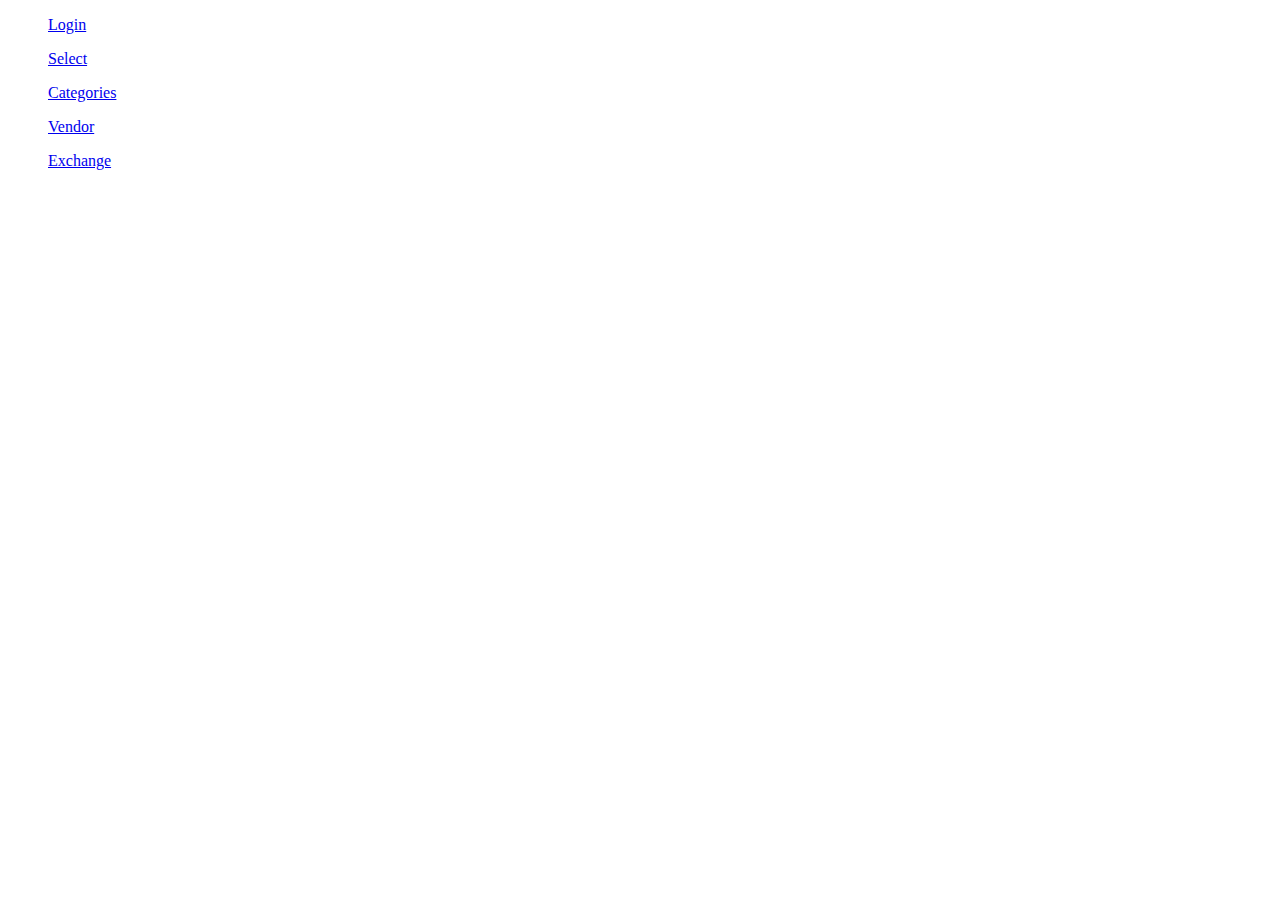
<file: index.html>
<!DOCTYPE html>
<html lang="en">
<head>
    <meta charset="UTF-8">
    <meta name="viewport" content="width=device-width, initial-scale=1.0">
    <title>Document</title>
</head>
<body>
    <li>
        <ol><a href="login2.html">Login</a></ol>
        <ol><a href="select2.html">Select</a></ol>
        <ol><a href="category2.html">Categories</a></ol>
        <ol><a href="vendors2.html">Vendor</a></ol>
        <ol><a href="exchange.html">Exchange</a></ol>
    </li>
</body>
</html>
</file>
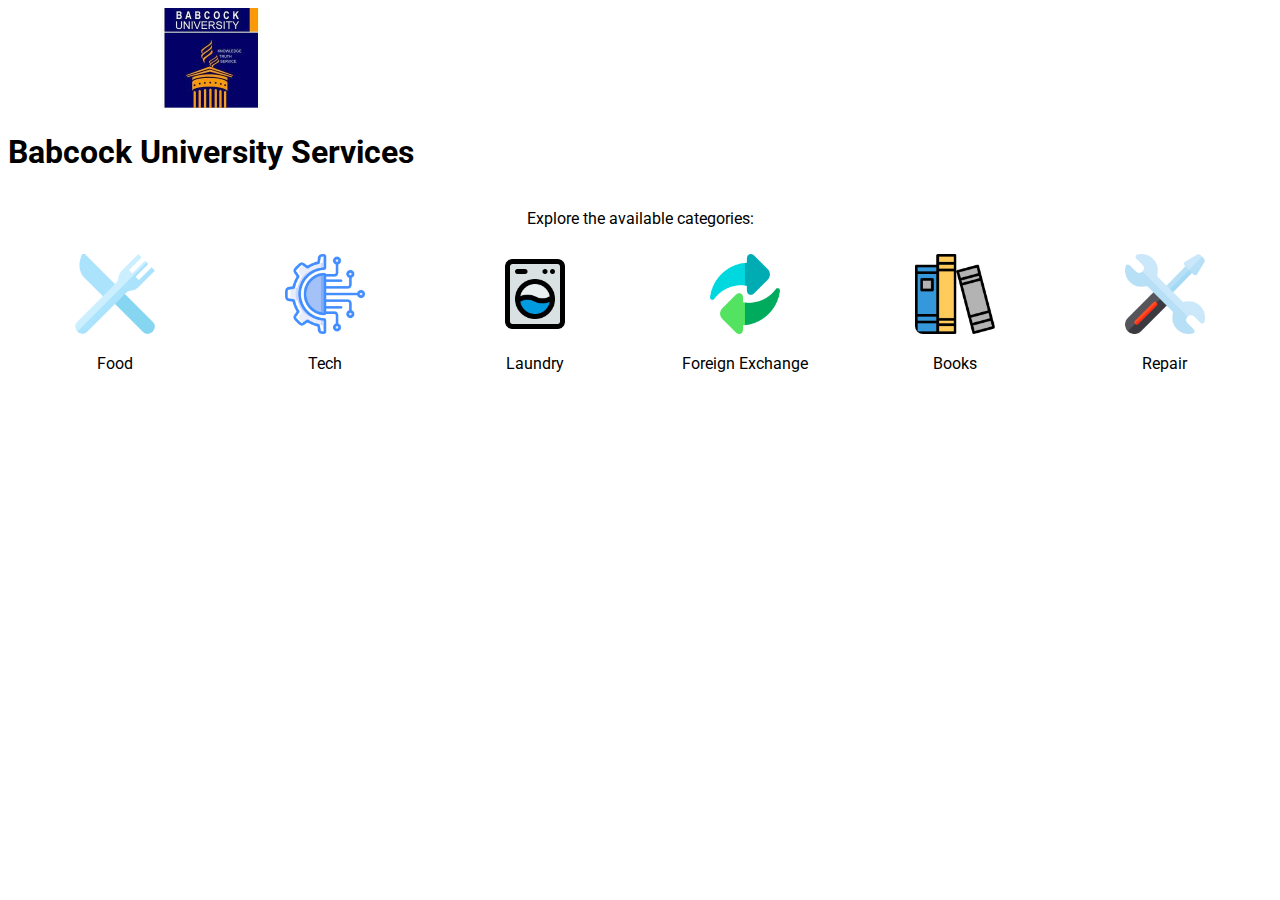
<file: category.html>
<!DOCTYPE html>
<html lang="en">
<head>
    <meta charset="UTF-8">
    <meta name="viewport" content="width=device-width, initial-scale=1.0">
    <title>Services - Babcock University</title>
    <style>

@import url('https://fonts.googleapis.com/css2?family=Roboto:wght@400;500;700&display=swap');

body {
    font-family: 'Roboto', sans-serif;
}
        /* General Grid for Categories */
.category-grid {
    display: grid;
    grid-template-columns: repeat(auto-fit, minmax(120px, 1fr));
    gap: 15px;
    justify-items: center;
    padding: 10px;
}

.category {
    text-align: center;
}


.category-icon {
    width: 80px;
    height: 80px;
    border-radius: 10%;
}

.header{
    text-align: center;
    display: inline-block;
    align-items: center;
}

.header > img{
    height: 100px;
    width: max-content;   
}

.exp{
    text-align: center;
}

    </style>
</head>
<body>
    <div class="container">
        <!-- Header -->
        <div class="header">
            <img src="babcock-logo.jpg" alt="Babcock University" class="logo-img">
            <h1>Babcock University Services</h1>
        </div>

        <!-- Categories -->
        <div class="categories">
            <p class="exp">Explore the available categories:</p>
            <div class="category-grid">
                <div class="category">
                    <img src="restaurant.png" alt="Food" class="category-icon">
                    <p>Food</p>
                </div>
                <div class="category">
                    <img src="technology.png" alt="Tech" class="category-icon">
                    <p>Tech</p>
                </div>
                <div class="category">
                    <img src="laundry.png" alt="Laundry" class="category-icon">
                    <p>Laundry</p>
                </div>
                <div class="category">
                    <img src="exchange.png" alt="Foreign Exchange" class="category-icon">
                    <p>Foreign Exchange</p>
                </div>
                <div class="category">
                    <img src="book.png" alt="Books" class="category-icon">
                    <p>Books</p>
                </div>
                <div class="category">
                    <img src="support.png" alt="Repair" class="category-icon">
                    <p>Repair</p>
                </div>
            </div>
        </div>
    </div>
</body>
</html>
</file>
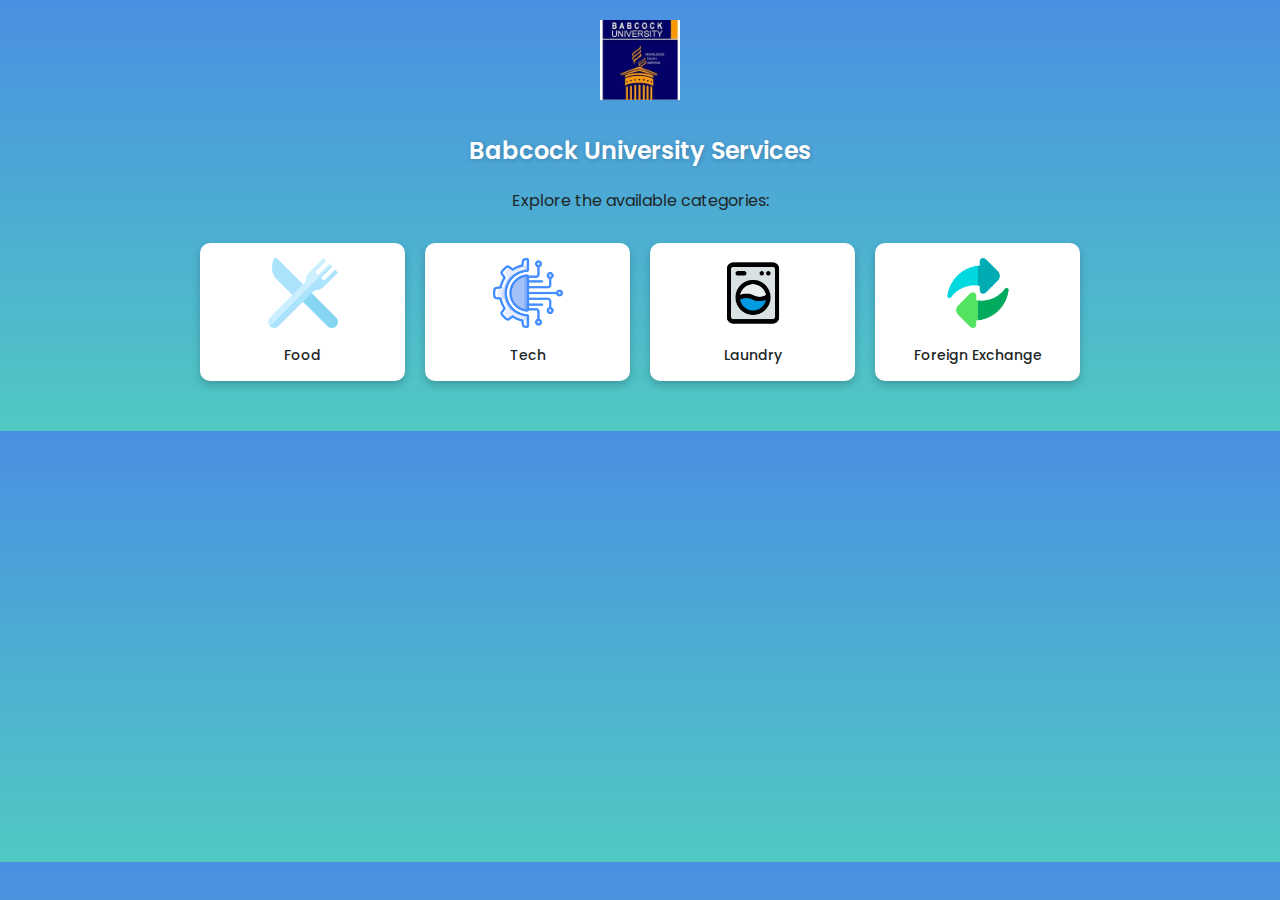
<file: category2.html>
<!DOCTYPE html>
<html lang="en">
<head>
    <meta charset="UTF-8">
    <meta name="viewport" content="width=device-width, initial-scale=1.0">
    <title>Services - Babcock University</title>
    <style>
        @import url('https://fonts.googleapis.com/css2?family=Poppins:wght@400;500;600&display=swap');

        /* General Styles */
        body {
            margin: 0;
            padding: 0;
            font-family: 'Poppins', sans-serif;
            background: linear-gradient(to bottom, #4A90E2, #50C9C3);
            color: #fff;
            text-align: center;
        }

        .container {
            max-width: 900px;
            margin: auto;
            padding: 20px;
        }

        /* Header */
        .header {
            margin-bottom: 20px;
        }

        .header img {
            height: 80px;
            margin-bottom: 10px;
        }

        .header h1 {
            font-size: 24px;
            font-weight: 600;
            color: #fff;
            text-shadow: 1px 1px 5px rgba(0, 0, 0, 0.2);
        }

        .categories p {
            font-size: 16px;
            color: #1e2627;
        }

        /* Category Grid */
        .category-grid {
            display: grid;
            grid-template-columns: repeat(auto-fit, minmax(140px, 1fr));
            gap: 20px;
            margin: 20px auto;
            padding: 10px;
        }

        .category {
            background: #fff;
            color: #333;
            border-radius: 10px;
            padding: 15px;
            box-shadow: 0 4px 8px rgba(0, 0, 0, 0.2);
            transition: transform 0.3s ease, box-shadow 0.3s ease;
        }

        .category:hover {
            transform: scale(1.05);
            box-shadow: 0 8px 16px rgba(0, 0, 0, 0.3);
        }

        .category-icon {
            width: 70px;
            height: 70px;
            margin-bottom: 10px;
        }

        .category p {
            font-size: 14px;
            font-weight: 500;
            margin: 0;
        }

        /* Responsiveness */
        @media (max-width: 768px) {
            .category-grid {
                grid-template-columns: repeat(auto-fit, minmax(120px, 1fr));
            }
        }

        @media (max-width: 480px) {
            .header img {
                height: 60px;
            }

            .header h1 {
                font-size: 20px;
            }

            .categories p {
                font-size: 14px;
            }
        }
    </style>
</head>
<body>
    <div class="container">
        <!-- Header -->
        <div class="header">
            <img src="babcock-logo.jpg" alt="Babcock University" class="logo-img">
            <h1>Babcock University Services</h1>
        </div>

        <!-- Categories -->
        <div class="categories">
            <p>Explore the available categories:</p>
            <div class="category-grid">
                <div class="category">
                    <img src="restaurant.png" alt="Food" class="category-icon">
                    <p>Food</p>
                </div>
                <div class="category">
                    <img src="technology.png" alt="Tech" class="category-icon">
                    <p>Tech</p>
                </div>
                <div class="category">
                    <img src="laundry.png" alt="Laundry" class="category-icon">
                    <p>Laundry</p>
                </div>
                <div class="category">
                    <img src="exchange.png" alt="Foreign Exchange" class="category-icon">
                    <p>Foreign Exchange</p>
                </div>
                
            </div>
        </div>
    </div>
</body>
</html>
</file>
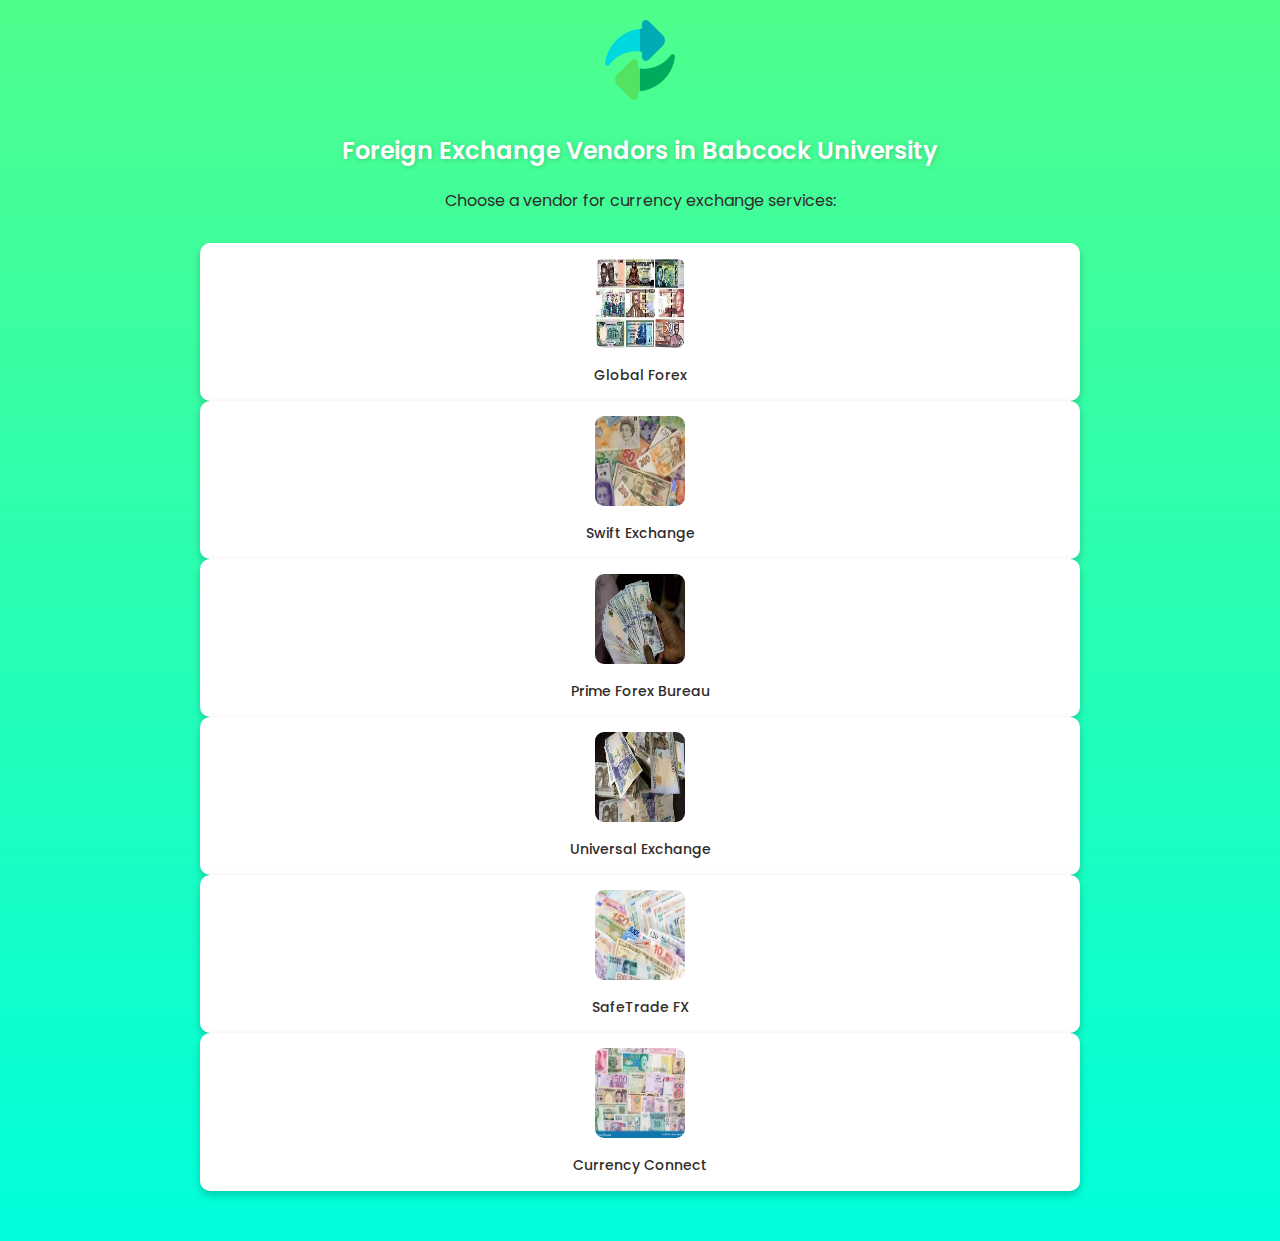
<file: exchange.html>
<!DOCTYPE html>
<html lang="en">
<head>
    <meta charset="UTF-8">
    <meta name="viewport" content="width=device-width, initial-scale=1.0">
    <title>Vendors - Foreign Exchange</title>
    <style>
        @import url('https://fonts.googleapis.com/css2?family=Poppins:wght@400;500;600&display=swap');

        /* General Styles */
        body {
            margin: 0;
            padding: 0;
            font-family: 'Poppins', sans-serif;
            background: linear-gradient(to bottom, #4ffe8c, #00fedc);
            color: #333;
            text-align: center;
        }

        .container {
            max-width: 900px;
            margin: auto;
            padding: 20px;
        }

        /* Header */
        .header {
            margin-bottom: 20px;
        }

        .header img {
            height: 80px;
            margin-bottom: 10px;
        }

        .header h1 {
            font-size: 24px;
            font-weight: 600;
            color: #fff;
            text-shadow: 1px 1px 5px rgba(0, 0, 0, 0.2);
        }

        /* Vendor Section */
        .vendor-list p {
            font-size: 16px;
            color: #302b2b;
        }

        .vendor-grid {
            display: grid;
            margin: 20px auto;
            padding: 10px;
        }

        .vendor {
            background: #fff;
            border-radius: 10px;
            padding: 15px;
            box-shadow: 0 4px 8px rgba(0, 0, 0, 0.2);
            transition: transform 0.3s ease, box-shadow 0.3s ease;
        }

        .vendor:hover {
            transform: scale(1.05);
            box-shadow: 0 8px 16px rgba(0, 0, 0, 0.3);
        }

        .vendor-img {
            width: 90px;
            height: 90px;
            border-radius: 10%;
            margin-bottom: 10px;
        }

        .vendor p {
            font-size: 14px;
            font-weight: 500;
            margin: 0;
        }

        /* Responsive Design */
        @media (max-width: 768px) {
            .vendor-grid {
                grid-template-columns: repeat(auto-fit, minmax(120px, 1fr));
            }
        }

        @media (max-width: 480px) {
            .header img {
                height: 60px;
            }

            .header h1 {
                font-size: 20px;
            }

            .vendor-grid {
                gap: 15px;
            }
        }
    </style>
</head>
<body>
    <div class="container">
        <!-- Header -->
        <div class="header">
            <img src="exchange.png" alt="Foreign Exchange" class="logo-img">
            <h1>Foreign Exchange Vendors in Babcock University</h1>
        </div>

        <!-- Vendor List -->
        <div class="vendor-list">
            <p>Choose a vendor for currency exchange services:</p>
            <div class="vendor-grid">
                <div class="vendor">
                    <img src="money1.jpeg" alt="Global Forex" class="vendor-img">
                    <p>Global Forex</p>
                </div>
                <div class="vendor">
                    <img src="money2.jpeg" alt="Swift Exchange" class="vendor-img">
                    <p>Swift Exchange</p>
                </div>
                <div class="vendor">
                    <img src="money3.jpeg" alt="Prime Forex Bureau" class="vendor-img">
                    <p>Prime Forex Bureau</p>
                </div>
                <div class="vendor">
                    <img src="money4.jpeg" alt="Universal Exchange" class="vendor-img">
                    <p>Universal Exchange</p>
                </div>
                <div class="vendor">
                    <img src="money5.jpeg" alt="SafeTrade FX" class="vendor-img">
                    <p>SafeTrade FX</p>
                </div>
                <div class="vendor">
                    <img src="money6.jpeg" alt="Currency Connect" class="vendor-img">
                    <p>Currency Connect</p>
                </div>
            </div>
        </div>
    </div>
</body>
</html>
</file>
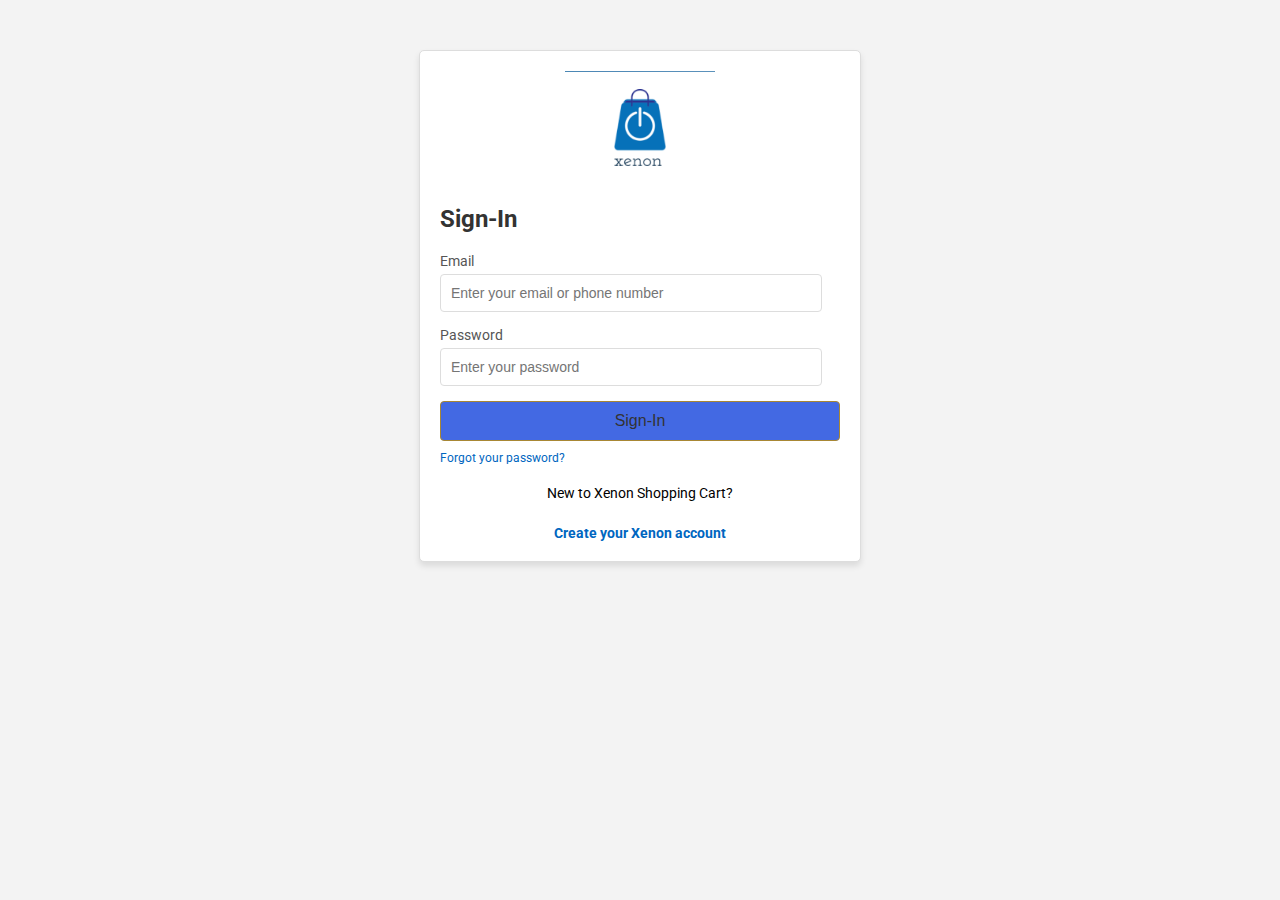
<file: login.html>
<!DOCTYPE html>
<html lang="en">
<head>
    <meta charset="UTF-8">
    <meta name="viewport" content="width=device-width, initial-scale=1.0">
    <title>Xenon Shopping Cart - Login</title>
    <style>
@import url('https://fonts.googleapis.com/css2?family=Roboto:wght@400;500;700&display=swap');

body {
    font-family: 'Roboto', sans-serif;
}
        
        /* styles.css */
body {
    margin: 0;
    padding: 0;
    background-color: #f3f3f3;
}

.login-container {
    max-width: 400px;
    margin: 50px auto;
    padding: 20px;
    background: white;
    border: 1px solid #ddd;
    border-radius: 5px;
    box-shadow: 0 4px 6px rgba(0, 0, 0, 0.1);
}

.logo {
    text-align: center;
    margin-bottom: 20px;
}

.logo-img {
    width: 150px;
}

.login-form h2 {
    font-size: 24px;
    margin-bottom: 20px;
    text-align: left;
    color: #333;
}

label {
    display: block;
    font-size: 14px;
    margin-bottom: 5px;
    color: #555;
}

input {
    width: 90%;
    padding: 10px;
    margin-bottom: 15px;
    border: 1px solid #ddd;
    border-radius: 4px;
    font-size: 14px;
}

.signin-btn {
    width: 100%;
    padding: 10px;
    background-color: #4369e3;
    border: 1px solid #a88734;
    border-radius: 4px;
    font-size: 16px;
    color: #333;
    cursor: pointer;
}

.signin-btn:hover {
    background-color: #ddb347;
}

.forgot-password {
    display: block;
    font-size: 12px;
    color: #0066c0;
    text-decoration: none;
    margin-top: 10px;
}

.forgot-password:hover {
    text-decoration: underline;
}

.footer-links {
    text-align: center;
    margin-top: 20px;
    font-size: 14px;
}

.create-account-btn {
    display: inline-block;
    color: #0066c0;
    text-decoration: none;
    font-weight: bold;
    margin-top: 10px;
}

.create-account-btn:hover {
    text-decoration: underline;
}

/* Mobile Responsiveness */
@media (max-width: 480px) {
    .login-container {
        margin: 20px;
        padding: 15px;
    }

    .signin-btn {
        padding: 12px;
    }
}

    </style>
</head>
<body>
    <div class="login-container">
        <!-- Logo Section -->
        <div class="logo">
            <img src="xenon.png" alt="Xenon Shopping Cart" class="logo-img">
        </div>

        <!-- Login Form -->
        <div class="login-form">
            <h2>Sign-In</h2>
            <form action="dashboard.html" method="POST">
                <label for="email">Email</label>
                <input type="text" id="email" name="email" placeholder="Enter your email or phone number" required>

                <label for="password">Password</label>
                <input type="password" id="password" name="password" placeholder="Enter your password" required>

                <button type="submit" class="signin-btn">Sign-In</button>
            </form>

            <a href="#" class="forgot-password">Forgot your password?</a>
        </div>

        <!-- Footer Links -->
        <div class="footer-links">
            <p>New to Xenon Shopping Cart?</p>
            <a href="signup.html" class="create-account-btn">Create your Xenon account</a>
        </div>
    </div>
</body>
</html>
</file>
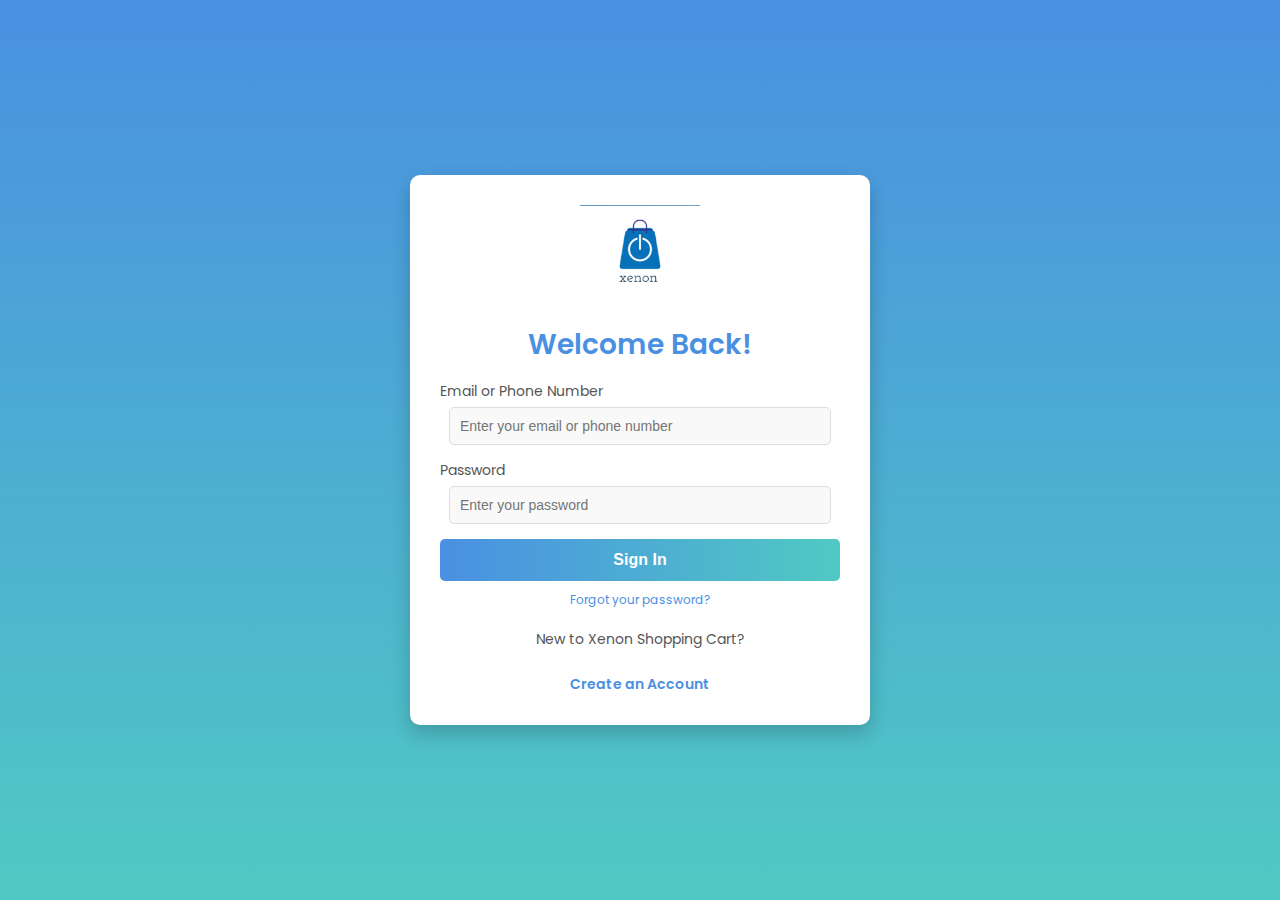
<file: login2.html>
<!DOCTYPE html>
<html lang="en">
<head>
    <meta charset="UTF-8">
    <meta name="viewport" content="width=device-width, initial-scale=1.0">
    <title>Xenon Shopping Cart - Login</title>
    <style>
        @import url('https://fonts.googleapis.com/css2?family=Poppins:wght@400;500;600&display=swap');

        body {
            margin: 0;
            padding: 0;
            font-family: 'Poppins', sans-serif;
            background: linear-gradient(to bottom, #4A90E2, #50C9C3);
            color: #fff;
            display: flex;
            align-items: center;
            justify-content: center;
            height: 100vh;
        }

        .login-container {
            max-width: 400px;
            width: 90%;
            background: #ffffff;
            border-radius: 10px;
            box-shadow: 0 8px 20px rgba(0, 0, 0, 0.2);
            padding: 30px;
            text-align: center;
            color: #333;
        }

        .logo {
            margin-bottom: 20px;
        }

        .logo-img {
            width: 120px;
        }

        .login-form h2 {
            font-size: 28px;
            font-weight: 600;
            margin-bottom: 15px;
            color: #4A90E2;
        }

        label {
            display: block;
            font-size: 14px;
            margin-bottom: 5px;
            text-align: left;
            color: #555;
        }

        input {
            width: 90%;
            padding: 10px;
            margin-bottom: 15px;
            border: 1px solid #ddd;
            border-radius: 5px;
            font-size: 14px;
            background: #f9f9f9;
            color: #333;
        }

        .signin-btn {
            width: 100%;
            padding: 12px;
            background: linear-gradient(to right, #4A90E2, #50C9C3);
            border: none;
            border-radius: 5px;
            font-size: 16px;
            font-weight: 600;
            color: #fff;
            cursor: pointer;
            transition: background 0.3s ease;
        }

        .signin-btn:hover {
            background: linear-gradient(to right, #50C9C3, #4A90E2);
        }

        .forgot-password {
            display: block;
            font-size: 12px;
            color: #4A90E2;
            text-decoration: none;
            margin-top: 10px;
        }

        .forgot-password:hover {
            text-decoration: underline;
        }

        .footer-links {
            margin-top: 20px;
            font-size: 14px;
            color: #555;
        }

        .create-account-btn {
            display: inline-block;
            color: #4A90E2;
            text-decoration: none;
            font-weight: 600;
            margin-top: 10px;
        }

        .create-account-btn:hover {
            text-decoration: underline;
        }

        /* Mobile Responsiveness */
        @media (max-width: 480px) {
            .login-container {
                padding: 20px;
            }

            .signin-btn {
                font-size: 14px;
            }
        }
    </style>
</head>
<body>
    <div class="login-container">
        <!-- Logo Section -->
        <div class="logo">
            <img src="xenon.png" alt="Xenon Shopping Cart" class="logo-img">
        </div>

        <!-- Login Form -->
        <div class="login-form">
            <h2>Welcome Back!</h2>
            <form action="dashboard.html" method="POST">
                <label for="email">Email or Phone Number</label>
                <input type="text" id="email" name="email" placeholder="Enter your email or phone number" required>

                <label for="password">Password</label>
                <input type="password" id="password" name="password" placeholder="Enter your password" required>

                <button type="submit" class="signin-btn">Sign In</button>
            </form>

            <a href="#" class="forgot-password">Forgot your password?</a>
        </div>

        <!-- Footer Links -->
        <div class="footer-links">
            <p>New to Xenon Shopping Cart?</p>
            <a href="signup.html" class="create-account-btn">Create an Account</a>
        </div>
    </div>
</body>
</html>
</file>
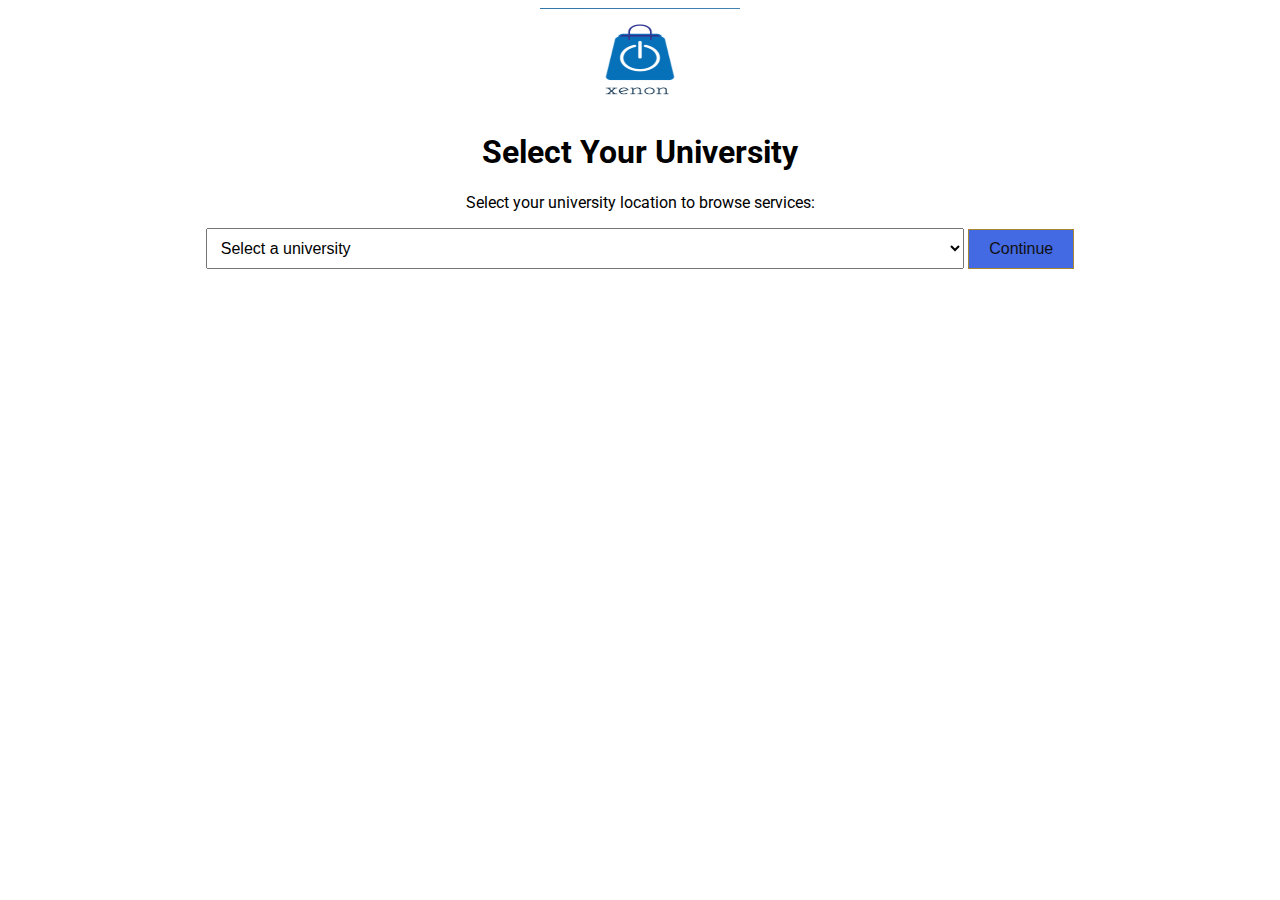
<file: select.html>
<!DOCTYPE html>
<html lang="en">
<head>
    <meta charset="UTF-8">
    <meta name="viewport" content="width=device-width, initial-scale=1.0">
    <title>Select University - Xenon Shopping Cart</title>
    <style>

@import url('https://fonts.googleapis.com/css2?family=Roboto:wght@400;500;700&display=swap');

body {
    font-family: 'Roboto', sans-serif;
}
        .university-selection {
    text-align: center;
    margin-top: 20px;
}

.header{
    text-align: center;
}

.header > img{
    height: 100px;
    width: 200px;
}
.university-selection select {
    width: 60%;
    padding: 10px;
    font-size: 16px;
    margin-bottom: 15px;
}

.university-selection button {
    background-color: #4369e3;
    border: 1px solid #a88734;
    color: #111;
    padding: 10px 20px;
    font-size: 16px;
    cursor: pointer;
}

.university-selection button:hover {
    background-color: #ddb347;
}

    </style>
</head>
<body>
    <div class="container">
        <!-- Header -->
        <div class="header">
            <img src="xenon.png" alt="Xenon Shopping Cart" class="logo-img">
            <h1>Select Your University</h1>
        </div>

        <!-- University Dropdown -->
        <div class="university-selection">
            <p>Select your university location to browse services:</p>
            <form action="categories.html" method="get">
                <select name="university" id="university" required>
                    <option value="" disabled selected>Select a university</option>
                    <option value="unilag">University of Lagos</option>
                    <option value="babcock">Babcock University</option>
                    <option value="covenant">Covenant University</option>
                    <option value="oau">Obafemi Awolowo University</option>
                    <option value="ui">University of Ibadan</option>
                </select>
                <button type="submit">Continue</button>
            </form>
        </div>
    </div>
</body>
</html>
</file>
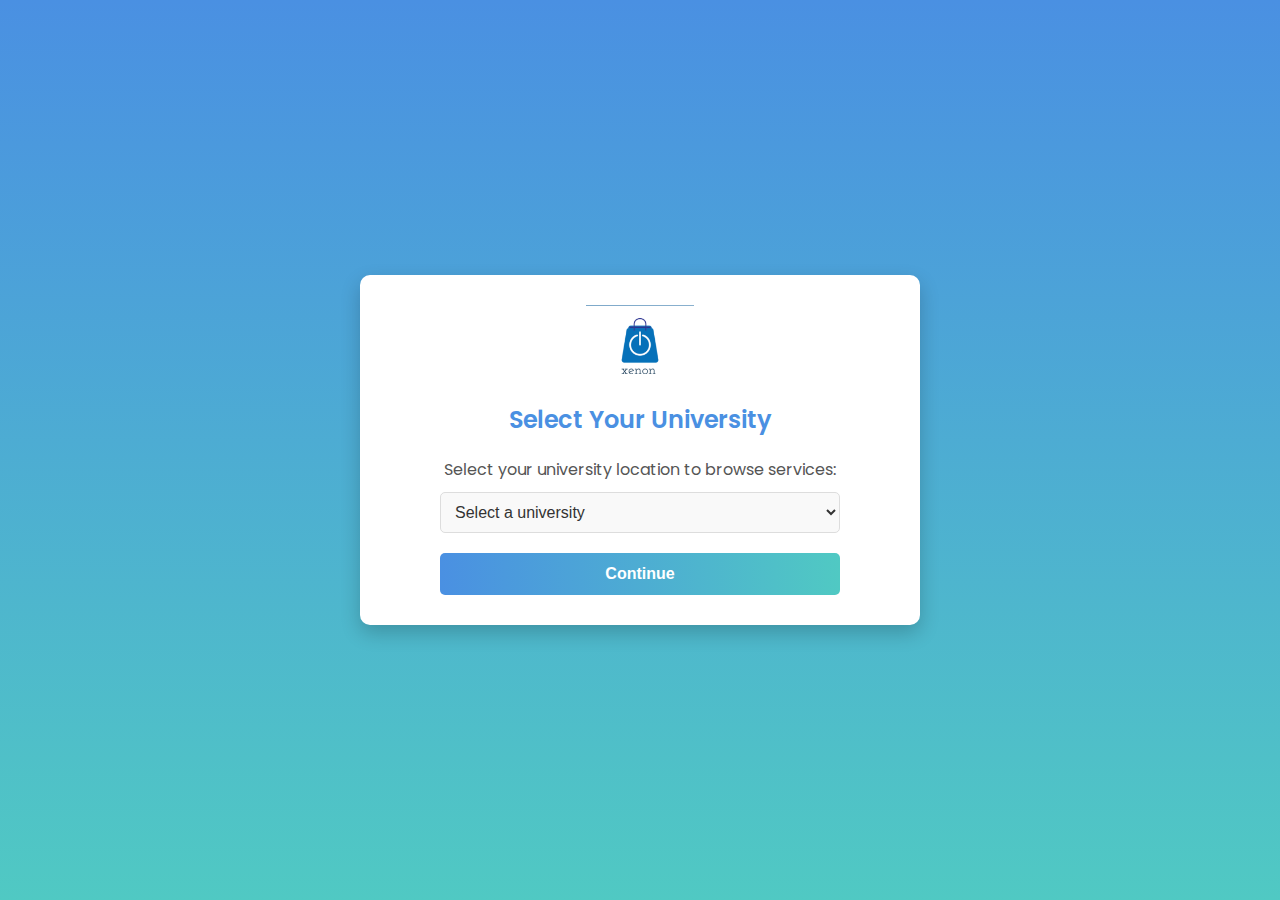
<file: select2.html>
<!DOCTYPE html>
<html lang="en">
<head>
    <meta charset="UTF-8">
    <meta name="viewport" content="width=device-width, initial-scale=1.0">
    <title>Select University - Xenon Shopping Cart</title>
    <style>
        @import url('https://fonts.googleapis.com/css2?family=Poppins:wght@400;500;600&display=swap');

        /* General Styles */
        body {
            margin: 0;
            padding: 0;
            font-family: 'Poppins', sans-serif;
            background: linear-gradient(to bottom, #4A90E2, #50C9C3);
            color: #fff;
            display: flex;
            justify-content: center;
            align-items: center;
            height: 100vh;
        }

        .container {
            max-width: 500px;
            width: 90%;
            background: #fff;
            border-radius: 10px;
            box-shadow: 0 8px 20px rgba(0, 0, 0, 0.2);
            text-align: center;
            padding: 30px;
            color: #333;
        }

        /* Header */
        .header {
            margin-bottom: 20px;
        }

        .header img {
            height: 80px;
        }

        .header h1 {
            font-size: 24px;
            font-weight: 600;
            margin-top: 10px;
            color: #4A90E2;
        }

        /* University Dropdown */
        .university-selection p {
            font-size: 16px;
            margin-bottom: 10px;
            color: #555;
        }

        .university-selection select {
            width: 80%;
            padding: 10px;
            font-size: 16px;
            margin-bottom: 20px;
            border: 1px solid #ddd;
            border-radius: 5px;
            background: #f9f9f9;
            color: #333;
        }

        .university-selection select:focus {
            outline: none;
            border-color: #4A90E2;
        }

        /* Button */
        .university-selection button {
            width: 80%;
            padding: 12px;
            background: linear-gradient(to right, #4A90E2, #50C9C3);
            border: none;
            border-radius: 5px;
            font-size: 16px;
            font-weight: 600;
            color: #fff;
            cursor: pointer;
            transition: background 0.3s ease;
        }

        .university-selection button:hover {
            background: linear-gradient(to right, #50C9C3, #4A90E2);
        }

        /* Mobile Responsiveness */
        @media (max-width: 480px) {
            .container {
                padding: 20px;
            }

            .header img {
                height: 60px;
            }

            .header h1 {
                font-size: 20px;
            }

            .university-selection button {
                font-size: 14px;
            }
        }
    </style>
</head>
<body>
    <div class="container">
        <!-- Header -->
        <div class="header">
            <img src="xenon.png" alt="Xenon Shopping Cart">
            <h1>Select Your University</h1>
        </div>

        <!-- University Dropdown -->
        <div class="university-selection">
            <p>Select your university location to browse services:</p>
            <form action="categories.html" method="get">
                <select name="university" id="university" required>
                    <option value="" disabled selected>Select a university</option>
                    <option value="unilag">University of Lagos</option>
                    <option value="babcock">Babcock University</option>
                    <option value="covenant">Covenant University</option>
                    <option value="oau">Obafemi Awolowo University</option>
                    <option value="ui">University of Ibadan</option>
                    <option value="unn">University of Nigeria, Nsukka</option>
                    <option value="abu">Ahmadu Bello University</option>
                    <option value="futa">Federal University of Technology, Akure</option>
                </select>
                <button type="submit">Continue</button>
            </form>
        </div>
    </div>
</body>
</html>
</file>
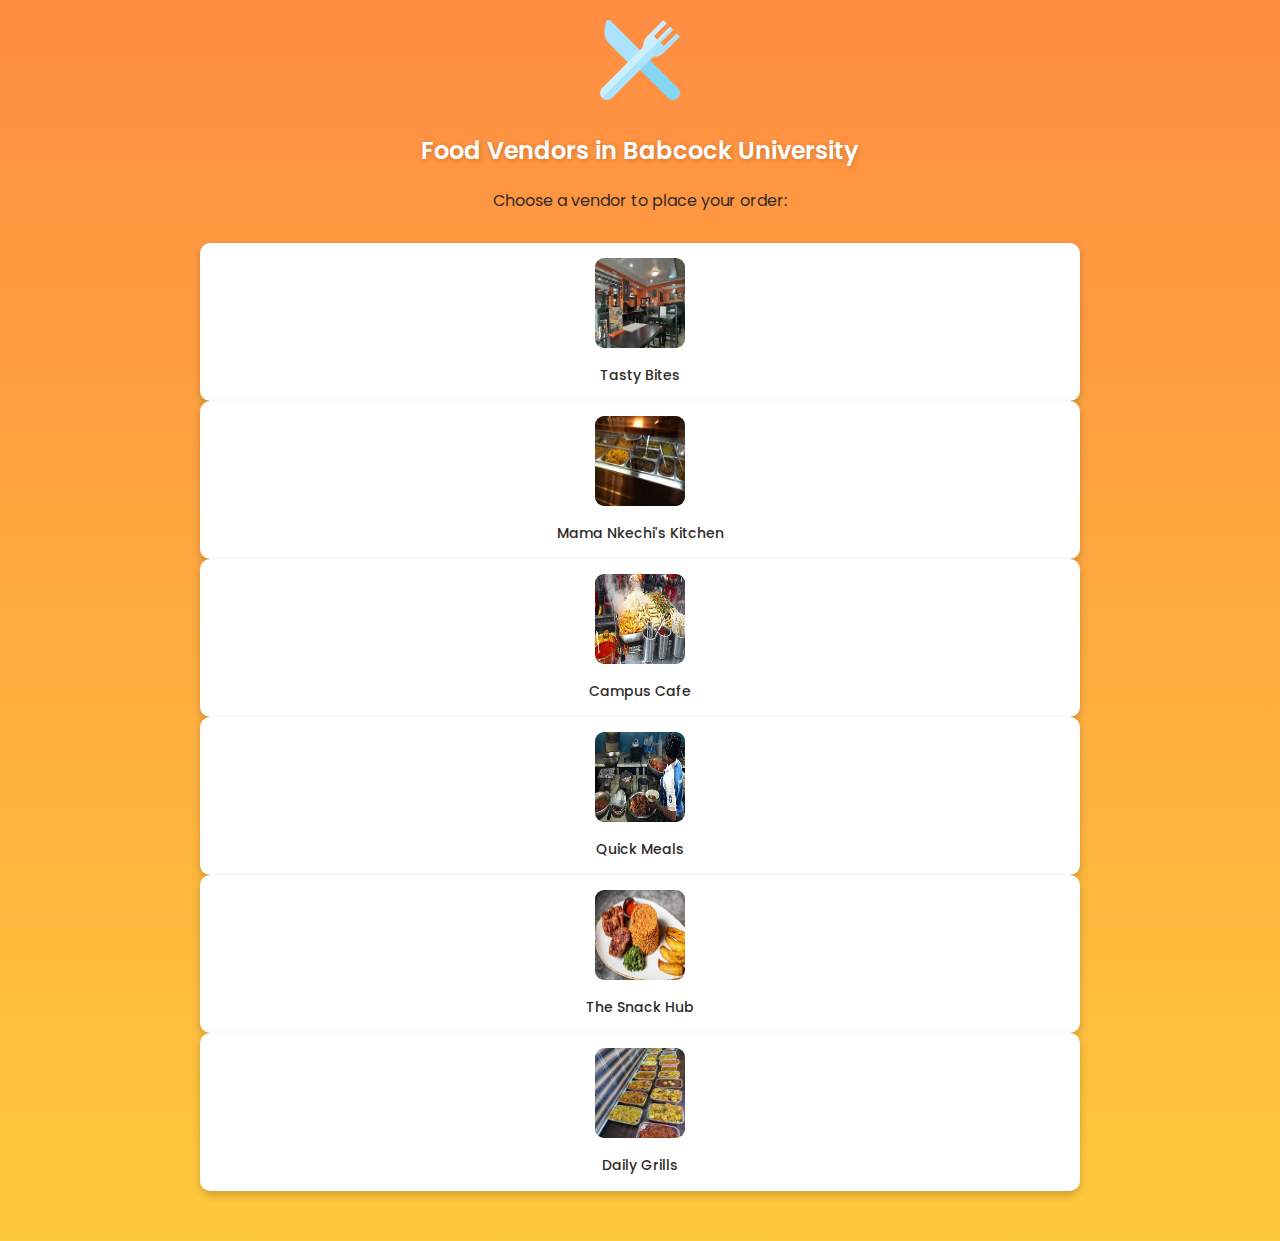
<file: vendors2.html>
<!DOCTYPE html>
<html lang="en">
<head>
    <meta charset="UTF-8">
    <meta name="viewport" content="width=device-width, initial-scale=1.0">
    <title>Vendors - Food</title>
    <style>
        @import url('https://fonts.googleapis.com/css2?family=Poppins:wght@400;500;600&display=swap');

        /* General Styles */
        body {
            margin: 0;
            padding: 0;
            font-family: 'Poppins', sans-serif;
            background: linear-gradient(to bottom, #FF8C42, #FFC93C);
            color: #333;
            text-align: center;
        }

        .container {
            max-width: 900px;
            margin: auto;
            padding: 20px;
        }

        /* Header */
        .header {
            margin-bottom: 20px;
        }

        .header img {
            height: 80px;
            margin-bottom: 10px;
        }

        .header h1 {
            font-size: 24px;
            font-weight: 600;
            color: #fff;
            text-shadow: 1px 1px 5px rgba(0, 0, 0, 0.2);
        }

        /* Vendor Section */
        .vendor-list p {
            font-size: 16px;
            color: #302b2b;
        }

        .vendor-grid {
            display: grid;
            margin: 20px auto;
            padding: 10px;
        }

        .vendor {
            background: #fff;
            border-radius: 10px;
            padding: 15px;
            box-shadow: 0 4px 8px rgba(0, 0, 0, 0.2);
            transition: transform 0.3s ease, box-shadow 0.3s ease;
        }

        .vendor:hover {
            transform: scale(1.05);
            box-shadow: 0 8px 16px rgba(0, 0, 0, 0.3);
        }

        .vendor-img {
            width: 90px;
            height: 90px;
            border-radius: 10%;
            margin-bottom: 10px;
        }

        .vendor p {
            font-size: 14px;
            font-weight: 500;
            margin: 0;
        }

        /* Responsive Design */
        @media (max-width: 768px) {
            .vendor-grid {
                grid-template-columns: repeat(auto-fit, minmax(120px, 1fr));
            }
        }

        @media (max-width: 480px) {
            .header img {
                height: 60px;
            }

            .header h1 {
                font-size: 20px;
            }

            .vendor-grid {
                gap: 15px;
            }
        }
    </style>
</head>
<body>
    <div class="container">
        <!-- Header -->
        <div class="header">
            <img src="restaurant.png" alt="Food Category" class="logo-img">
            <h1>Food Vendors in Babcock University</h1>
        </div>

        <!-- Vendor List -->
        <div class="vendor-list">
            <p>Choose a vendor to place your order:</p>
            <div class="vendor-grid">
                <div class="vendor">
                    <img src="eatery1.jpeg" alt="Tasty Bites" class="vendor-img">
                    <p>Tasty Bites</p>
                </div>
                <div class="vendor">
                    <img src="eatery2.jpg" alt="Mama Nkechi's Kitchen" class="vendor-img">
                    <p>Mama Nkechi's Kitchen</p>
                </div>
                <div class="vendor">
                    <img src="eatery3.jpeg" alt="Campus Cafe" class="vendor-img">
                    <p>Campus Cafe</p>
                </div>
                <div class="vendor">
                    <img src="eatery4.jpeg" alt="Quick Meals" class="vendor-img">
                    <p>Quick Meals</p>
                </div>
                <div class="vendor">
                    <img src="eatery5.jpeg" alt="The Snack Hub" class="vendor-img">
                    <p>The Snack Hub</p>
                </div>
                <div class="vendor">
                    <img src="eatery6.jpeg" alt="Daily Grills" class="vendor-img">
                    <p>Daily Grills</p>
                </div>
            </div>
        </div>
    </div>
</body>
</html>
</file>
